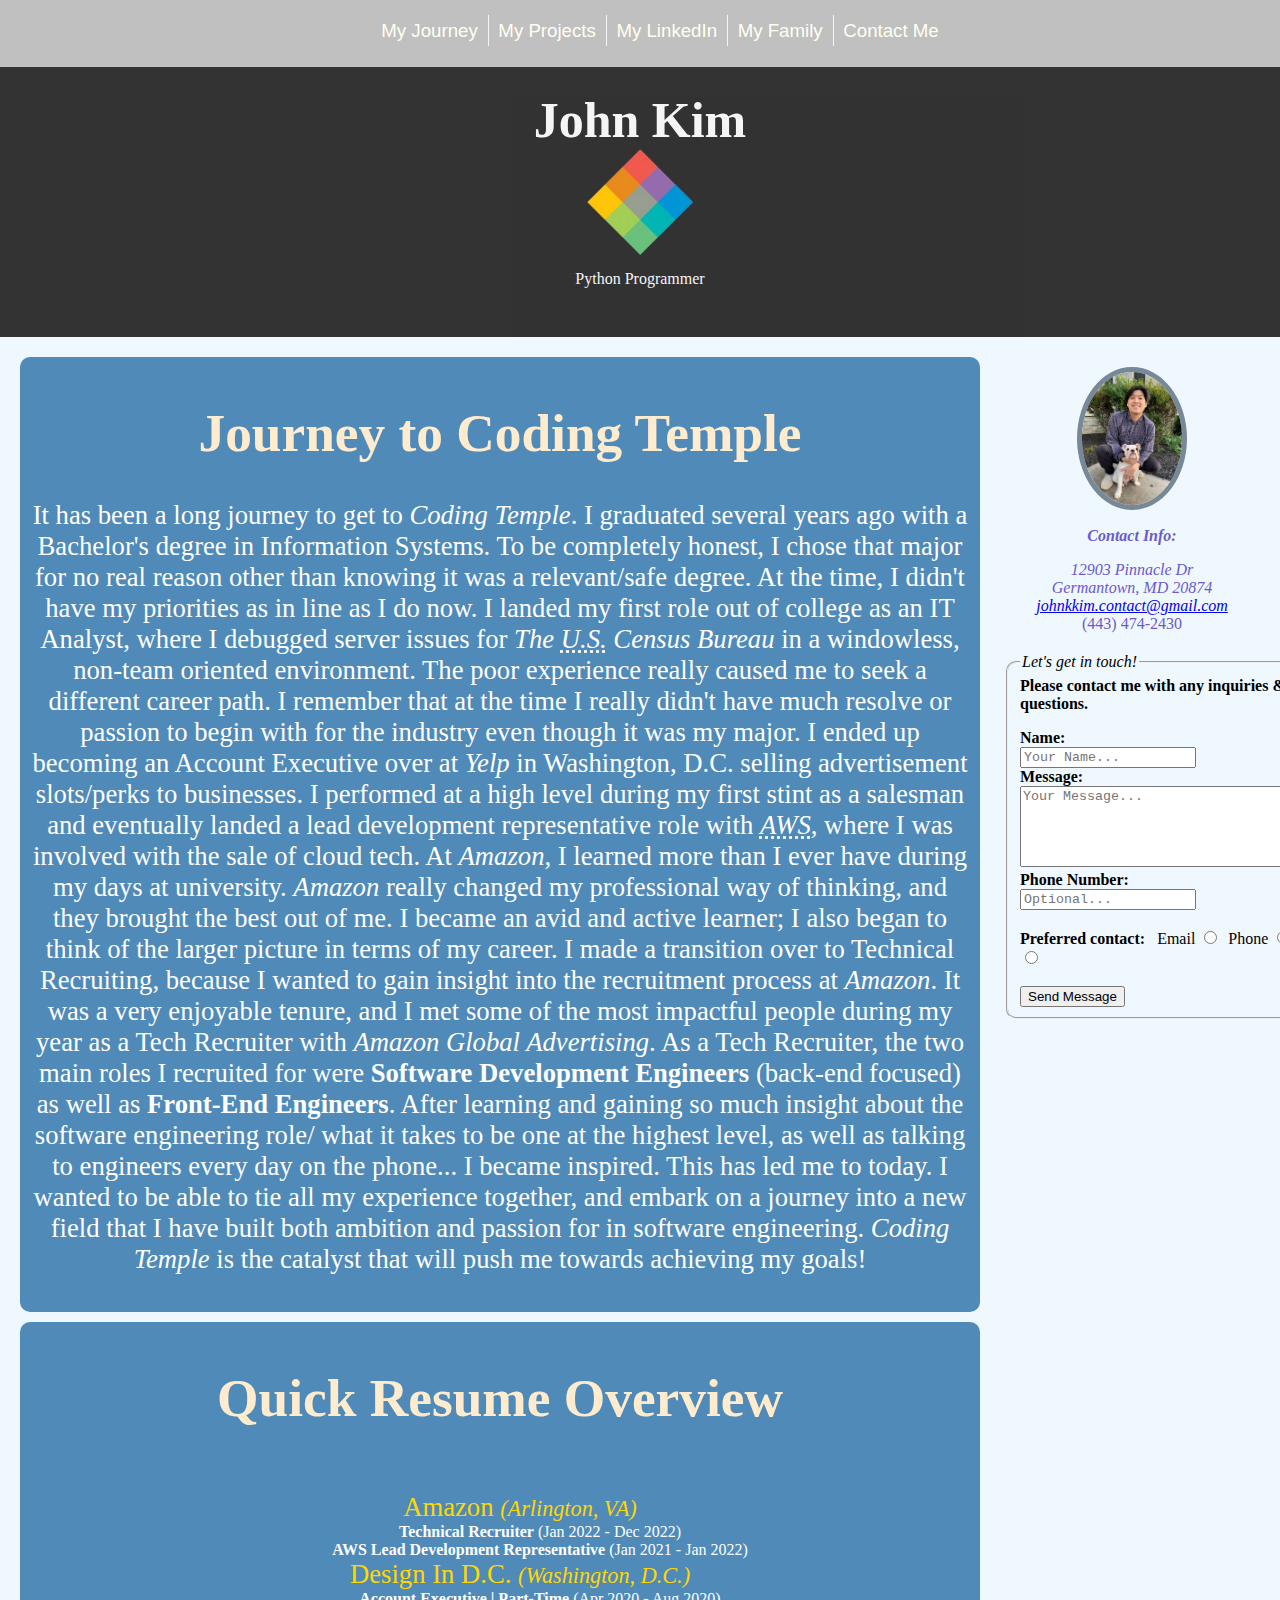
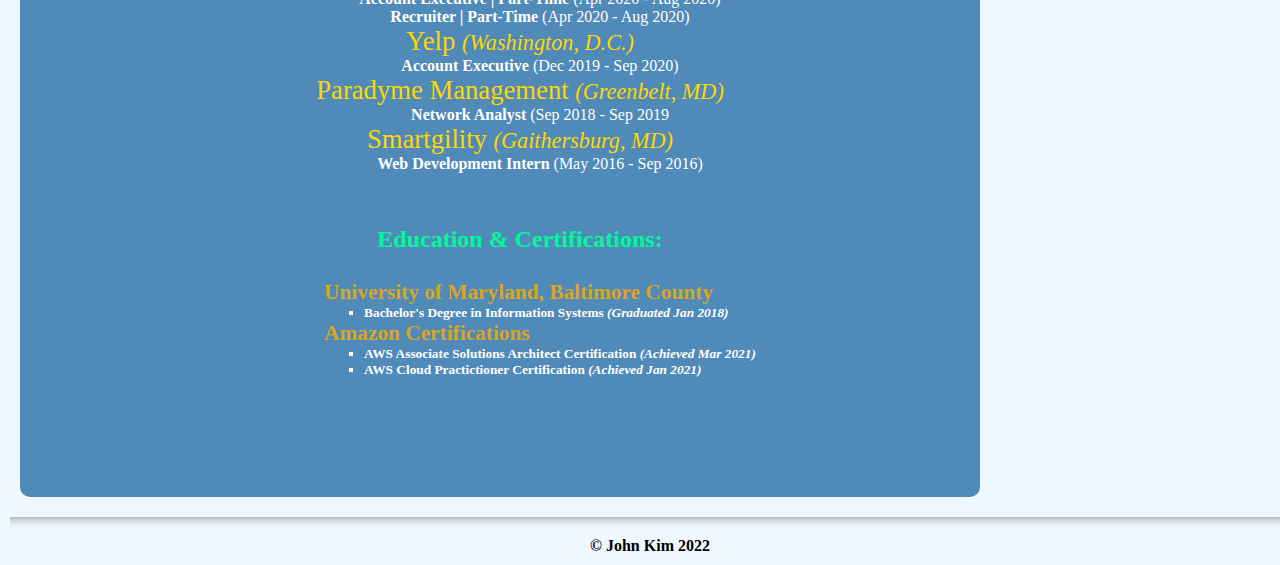
<file: index.html>
<!DOCTYPE html>
<html lang="en">
<head>
    <link rel="stylesheet" type="text/css" href="css/style.css">
    <meta charset="UTF-8">
    <meta http-equiv="X-UA-Compatible" content="IE=edge">
    <meta name="viewport" content="width=device-width, initial-scale=1.0">
    <title>My Portfolio</title>
</head>
<body>
    <nav class="main-menu">
        <ul>
            <li><a href = "index.html">My Journey&nbsp</a></li>
            <li><a href = "https://github.com/j1217kk" target="blank">My Projects&nbsp</a></li>
            <li><a href = "https://www.linkedin.com/in/jkk41095/" target="blank">My LinkedIn&nbsp</a></li> <!-- find out how to add LinkedIn icon-->
            <li><a href = "about_fam/index.html">My Family&nbsp</a></li>
            <li><a href = "#contact">Contact Me</a></li>
        </ul>
    </nav>
    <div class="hero-image">
        <div class="hero-text">
            <h1 style="font-size:50px">John Kim</h1>
            <br><br><br><br>
            <p>Python Programmer</p>
        </div>
    </div>
    <main>
        <div id="main">
            <article class = "main-article">
                <h1 id="journey">Journey to Coding Temple</h1>
                <p>It has been a long journey to get to <em>Coding Temple</em>. I graduated several years ago with a  Bachelor's degree in Information Systems. To be completely honest, I chose that major for no real reason other than knowing it was a relevant/safe degree.
                At the time, I didn't have my priorities as in line as I do now. I landed my first role out of college as an IT Analyst, where I debugged server issues for <em> The <abbr title="The United States">U.S.</abbr> Census Bureau </em> in a windowless, non-team oriented environment. The poor experience
                really caused me to seek a different career path. I remember that at the time I really didn't have much resolve or passion to begin with for the industry even though it was my major. I ended up becoming an Account Executive over at 
                <em>Yelp</em> in Washington, D.C. selling advertisement slots/perks to businesses. I performed at a high level during my first stint as a salesman and eventually landed a lead development representative role with
                <abbr title="Amazon Web Services"><em>AWS</em></abbr>, where I was involved with the sale of cloud tech. At <em>Amazon</em>, I learned more than I ever have during my days at university. <em>Amazon</em> really changed my professional way of thinking, and they brought the best out of me. I became
                an avid and active learner; I also began to think of the larger picture in terms of my career. I made a transition over to Technical Recruiting, because I wanted to gain insight into the recruitment process at <em>Amazon</em>. It was a very enjoyable tenure,
                and I met some of the most impactful people during my year as a Tech Recruiter with <em>Amazon Global Advertising</em>. As a Tech Recruiter, the two main roles I recruited for were <b>Software Development Engineers</b> (back-end focused) as well as 
                <b>Front-End Engineers</b>. After learning and gaining so much insight about the software engineering role/ what it takes to be one at the highest level, as well as talking to engineers every day on the phone... I became inspired. This has led me to today. I wanted
                to be able to tie all my experience together, and embark on a journey into a new field that I have built both ambition and passion for in software engineering. <em>Coding Temple</em> is the catalyst that will push me towards achieving my goals!
                </p>
            </article>
            <div id="resume">
                <article class = "main-article">
                    <h1 id="journey">Quick Resume Overview</h1>
                    <div>
                        <ul class ="resume-lists">
                            <li class="companies">Amazon <em><small>(Arlington, VA)</small></em>
                                <ul>
                                    <li class="role"><b>Technical Recruiter</b> (Jan 2022 - Dec 2022)</li>
                                    <li class="role"><b>AWS Lead Development Representative</b> (Jan 2021 - Jan 2022)</li>
                                </ul>
                            </li>
                            <li class="companies">Design In D.C. <em><small>(Washington, D.C.)</small></em>
                                <ul>
                                    <li class="role"><b>Account Executive | Part-Time</b> (Apr 2020 - Aug 2020)</li>
                                    <li class="role"><b>Recruiter | Part-Time</b> (Apr 2020 - Aug 2020)</li>
                                </ul>
                                
                            </li>
                            <li class="companies">Yelp <em><small>(Washington, D.C.)</small></em>
                                <ul>
                                    <li class="role"><b>Account Executive</b> (Dec 2019 - Sep 2020)</li>
                                </ul>
                            </li>
                            <li class="companies">Paradyme Management <em><small>(Greenbelt, MD)</small></em>
                                <ul>
                                    <li class="role"><b>Network Analyst</b> (Sep 2018 - Sep 2019</li>
                                </ul>
                            </li>
                            <li class="companies">Smartgility <em><small>(Gaithersburg, MD)</small></em>
                                <ul>
                                    <li class="role"><b>Web Development Intern</b> (May 2016 - Sep 2016)</li>
                                </ul>
                            </li>
                        </ul>
                            <ul class="resume-lists">
                                <li class="edu-cert-header">Education & Certifications: <br><br>
                                    <ul>
                                        <li class ="edu-cert"><b>University of Maryland, Baltimore County</b></li> 
                                            <ul>
                                                <li class="degree">Bachelor's Degree in Information Systems <em>(Graduated Jan 2018)</em></li>
                                            </ul>
                                    </ul>
                                    <ul>
                                        <li class="edu-cert"><b>Amazon Certifications</b></li>
                                            <ul>
                                                <li class="degree">AWS Associate Solutions Architect Certification <em>(Achieved Mar 2021)</em></li>
                                                <li class="degree">AWS Cloud Practictioner Certification <em>(Achieved Jan 2021)</em></li>
                                            </ul>
                                    </ul>
                                    <div id="hide">
                                        <ul>
                                            <li class ="edu-cert"><b>University of Maryland, Baltimore County</b></li> 
                                                <ul>
                                                    <li class="degree">Bachelor's Degree in Information Systems <em>(Graduated Jan 2018)</em></li>
                                                </ul>
                                        </ul>
                                        <ul>
                                            <li class ="edu-cert"><b>University of Maryland, Baltimore County</b></li> 
                                                <ul>
                                                    <li class="degree">Bachelor's Degree in Information Systems <em>(Graduated Jan 2018)</em></li>
                                                </ul>
                                        </ul>
                                    </div>
                                </li>
                            </ul>
                        <br>
                    </div>
                </article>
            </div>
        </div>
        <div id = "side">
            <article class="sidebar" id="profile">
                <img id="profile-pic" src="images/me+boogie.jpg">
                <div>
                    <h2 id = "contact-header">Contact Info:</h2>
                    <ul class = "personal-info">
                        <address>
                            <li>12903 Pinnacle Dr<br>Germantown, MD 20874</li>
                            <li><a href ="mailto:johnkkim.contact@gmail.com">johnkkim.contact@gmail.com</a></li>
                        </address>
                            <li>(443) 474-2430</li>
                    </ul>
                </div>
            </article>
            <article>
                <fieldset id="contact">
                    <legend><em>Let's get in touch!</em></legend>
                    <strong>Please contact me with any inquiries &/or questions.</p>
                    <form action="mailto:johnkkim.contact@gmail.com" method="POST">
                        <label for="name"><strong>Name:</strong></label>
                        <br>
                        <input type="text" id="name" placeholder="Your Name..."
                            required="required">
                        <br>
                        <label for="inquiry"><strong>Message:</strong></label>
                        <br>
                        <textarea id="inquiry" placeholder="Your Message..."
                            rows="5" cols="40" required="required"></textarea>
                        <br>
                        <label for="phone-number">Phone Number:</label>
                        <br>
                        <input type="text" id="phone-number" placeholder="Optional...">
                        <br>
                        <br>
                        Preferred contact:&nbsp&nbsp
                            <label for="email-pref">Email</label>
                            <input id="email-pref" type ="radio" name="preference" value="m">
                            <label for="phone-pref">&nbspPhone</label>
                            <input id="phone-pref" type="radio" name="preference" value="p">
                            <label for="either-pref">&nbspEither</label>
                            <input id="either-pref" type="radio" name="preference" value="e">
                        <br>
                        <br>
                        <input type="submit" id="send" value="Send Message">
                    </form>
                </fieldset>
            </article>
        </div>
    </main>
    <footer>
        <hr>
        <div>
            &copy John Kim 2022
        </div>
    </footer>
</body>
</html>
</file>
<file: css/style.css>
body, html {
    height: 100%;
    margin: 0px;
}

body {
    background-color:aliceblue;
    
}

#main {
    color: white;
    text-align: center;
    font-size: 20pt;
}

#joruney-body {
    font-size: 12pt;
}


.hero-image {
    background-image: url("../images/Random-Wallpaper.jpg");
    height: 30%;
    background-repeat: no;
    background-size: cover;
    background-position: center;
    position: relative;
}

.hero-text {
    text-align: center;
    color: whitesmoke;
    position: absolute;
    left: 50%;
    top: 42%;
    transform:translate(-50%, -50%);
    font-family: "MV Boli", Times, serif;
}

nav a {
    color:ivory;
    text-decoration: none;
}

nav a:hover{
    color: pink;
}

.main-menu ul {
    display:block;
    text-align: center;
    background-color:silver;
    width: 100%;
    padding: 20px;
    margin: 0px;
    height: 20pt;
    font-family: 'Gill Sans', 'Gill Sans MT', Calibri, 'Trebuchet MS', sans-serif;
}
.main-menu li {
    list-style: none;
    display: inline;
    border-right: 1px solid whitesmoke;
    padding: 5px;
    font-size: 14pt;
}

.main-menu li:last-child {
    border-right: none;
}

.personal-info {
    list-style: none;
    padding-left: 0px;
    margin-bottom: 0px;
}

#main {
    width: 75%;
    height: 100%;
    float:left;
    padding-left: 20px;
    padding-top: 20px;
}

main {
    overflow:auto;
}

#side {
    width: 20%;
    height: 100%;
    float:right;
    padding: 20px;
}

#profile-pic {
    width:100px;
    border-radius: 50%;
    border: 5px solid lightslategrey;
    
}

#profile {
    text-align:center;
}

#contact-header {
    font-style: italic;
    font-size: 12pt;
}

.sidebar {
    padding:10px;
    margin-bottom:10px;
    border-radius:10px;
    color: slateblue;
}

#contact {
    border-radius:10px;
}

#name, #inquiry, #phone-number {
    font-family:'Courier New', Courier, monospace;
    color: black;
}

.main-article {
    padding:10px;
    margin-bottom:10px;
    border-radius:10px;
    background-color:rgba(70, 131, 180, 0.945);
}

footer {
    bottom: 0px;
    width: 100%;
    margin-top:0px;
    padding: 10px;
}

footer div {
    text-align: center;
}

footer hr {
    margin-top: 0px;
    height: 12px;
    border: 0px;
    box-shadow: inset 0 12px 12px -12px slategrey
}

label[for=email-pref], label[for=phone-pref], label[for=either-pref] {
    font-weight: normal;
}

#journey {
    font-family: "Gabriola", Times, serif;
    color:blanchedalmond;
    text-align: center;
}

#family-main {
    padding:10px;
    margin-bottom:10px;
    border-radius:10px;
    background-color:rgba(70, 131, 180, 0.945);
    border: 5px dashed lightcyan;
    text-align: center;
}

#pictures-family {
    text-align: center;

}

.pics {
    display:inline-block;
    margin-left:auto;
    margin-right:auto;
    height: 100%
}

#vacation-reel {
    text-align: center;
}

#family-blurb {
    font-family: Futara;
    color: rgba(245, 245, 245, 0.911)
}

.family-headers {
    font-family: "Gabriola", Times, serif;
    font-size: 30pt;
    color: blanchedalmond
}

.companies {
    list-style: none;
    font-size: 20pt;
    color: gold;
}

.role {
    list-style: none;
    font-size: 12pt;
    color: white;
    text-decoration-line: none;
}

.edu-cert-header {
    list-style: none;
    color:mediumspringgreen;
    font-size: 18pt;
    text-align: center;
    font-weight: bold;
}

.resume-lists {
    display: inline-block;
    *display: inline;
    zoom: 1;
}

.degree {
    color: white;
    font-size: 10pt;
    text-align: left;
}

.edu-cert {
    list-style: none;
    text-align: left;
    color:goldenrod;
    font-size: 16pt;
    text-decoration-line:none;

}

#hide {
    visibility: hidden;
}

#family-blurb a {
    color:ivory;
}

#vacation-header {
    font-family: "Gabriola", Times, serif;
    font-size: 30pt;
    color:darkorchid
}
</file>
